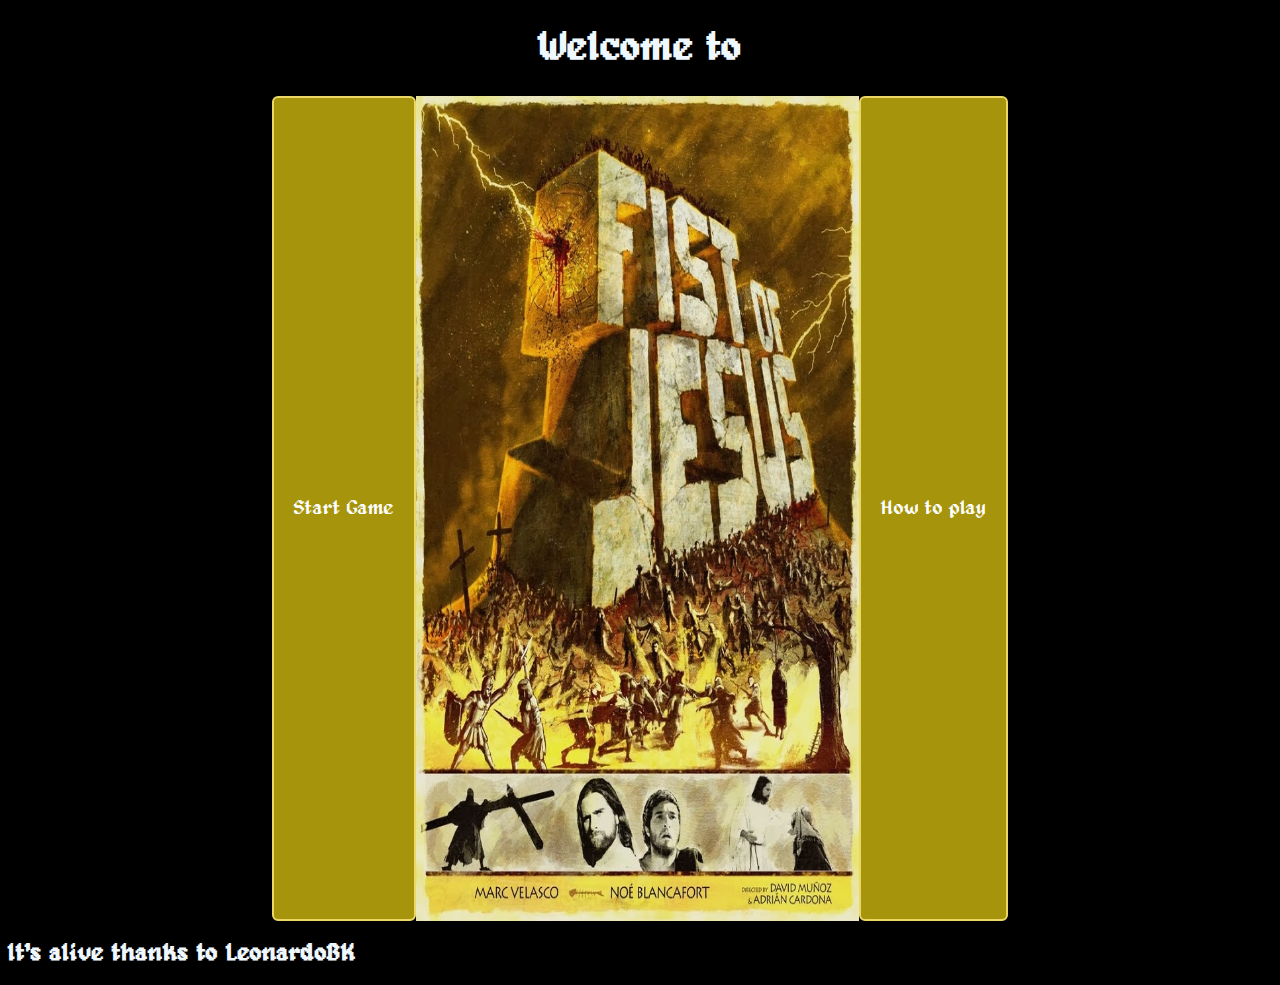
<file: index.html>
<!DOCTYPE html>
<html lang="en">
<head>
    <meta charset="UTF-8">
    <meta http-equiv="X-UA-Compatible" content="IE=edge">
    <meta name="viewport" content="width=device-width, initial-scale=1.0">
    <title>Fist of Jesus</title>
    <link rel="stylesheet" href="styles.css">
    <link rel="icon" href="./assets/images/foj.png" type="image/x-icon">
</head>
<body>
    <div>
        <h1 style="font-size: 40px; text-align: center;">Welcome to</h1>
    </div>
    <div class="mainTitle">
        <a href="./game.html" class="sbtn">Start Game</a>
        <img src="./assets/images/poster_fist_of_jesus.jpeg" style="width: 35%; height: auto;" />
        <a href="./howToPlay.html" class="sbtn">How to play</a>
    </div>
    <div>
        <h2>
            It's alive thanks to LeonardoBK
        </h2>
    </div>
</body>
</html>
</file>
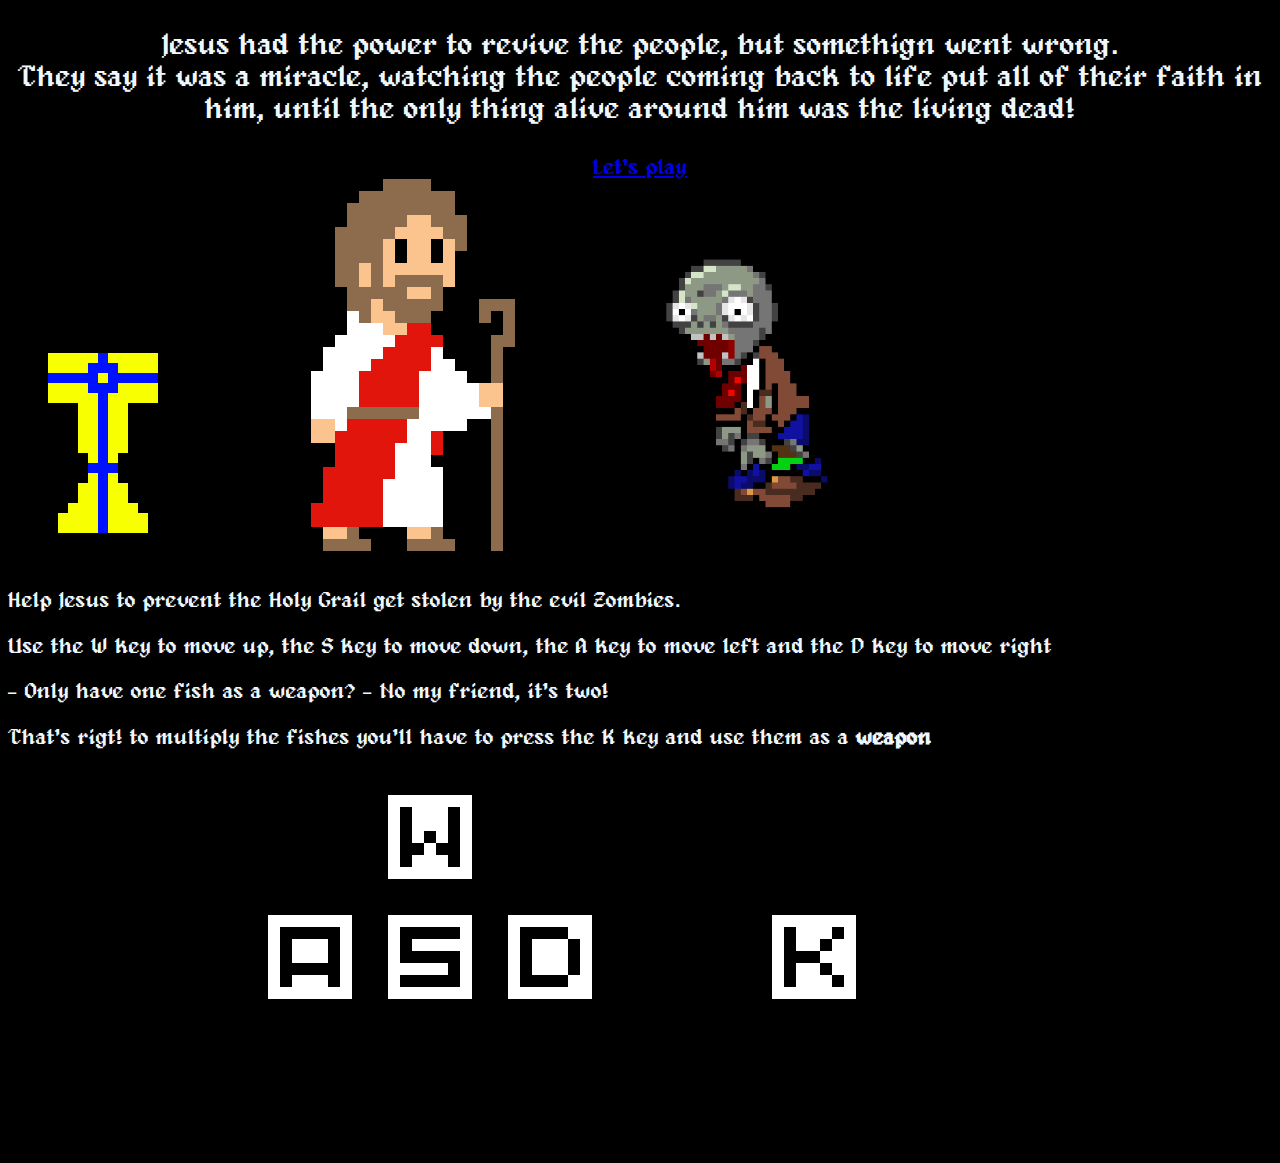
<file: howToPlay.html>
<!DOCTYPE html>
<html lang="en">
<head>
    <meta charset="UTF-8">
    <meta http-equiv="X-UA-Compatible" content="IE=edge">
    <meta name="viewport" content="width=device-width, initial-scale=1.0">
    <title>Fist of Jesus</title>
    <link rel="stylesheet" href="styles.css">
    <link rel="shortcut icon" href="./assets/images/foj.png" type="image/x-icon">
</head>
<body>
    <div>
        <p class="texto">
            Jesus had the power to revive the people, but somethign went wrong.<br>
            They say it was a miracle, watching the people coming back to life
            put all of their faith in him, until the only thing alive around him was the living dead!
        </p>
    </div>



    <div class="container">
            <a href="game.html" style="font-size: 22px;">Let's play</a>
        <div>
            <img src="./assets/images/holyGrail.png" />
            <img src="./assets/images/jesusRight.png" />
            <img src="./assets/images/zombie1.png" style="width: 25%;" />
            <p style="font-size: 22px;">
                Help Jesus to prevent the Holy Grail get stolen by the evil Zombies.<br><br>
                Use the W key to move  up, the S key to move down, the A key to move left and the D key to move right
            </p>
            <p style="font-size: 22px;">
                - Only have one fish as a weapon? - No my friend, it's two!<br><br>
                That's rigt! to multiply the fishes you'll have to press the K key and use them as a <b>weapon</b>
            </p>
        </div>
        <div class="keys">
            <img src="./assets/images/Keys.png">
            <img src="assets/images/K key.png" alt="">
        </div>
        <div>
            
        </div>
    </div>
</body>
</html>
</file>
<file: styles.css>
body {
    background-color: black;
}
.mainTitle {
    display: flex;
    justify-content: center;
}
.sbtn {
    text-decoration: none;
    text-align: center;
    padding: 400px 20px;
    font-family: Alagard;
    font-size: 20px;
    color: #ffffff;
    background-color: #a5940c;
    border-radius: 6px;
    border: 2px solid #ebd763;
}
.texto {
    font-size: 30px;
    text-align: center;
}
.keys {
    display: flex;
    align-content: center;
}
.container {
    display: flex;
    flex-direction: column;
    align-items: center;
}
.supercanvas {
    position: flex;
    align-content: center;
}
@font-face {
    font-family: Alagard;
    src: url('./fonts/alagard.ttf');
}
html {
    color: aliceblue;
    font-family: Alagard;
}
</file>
